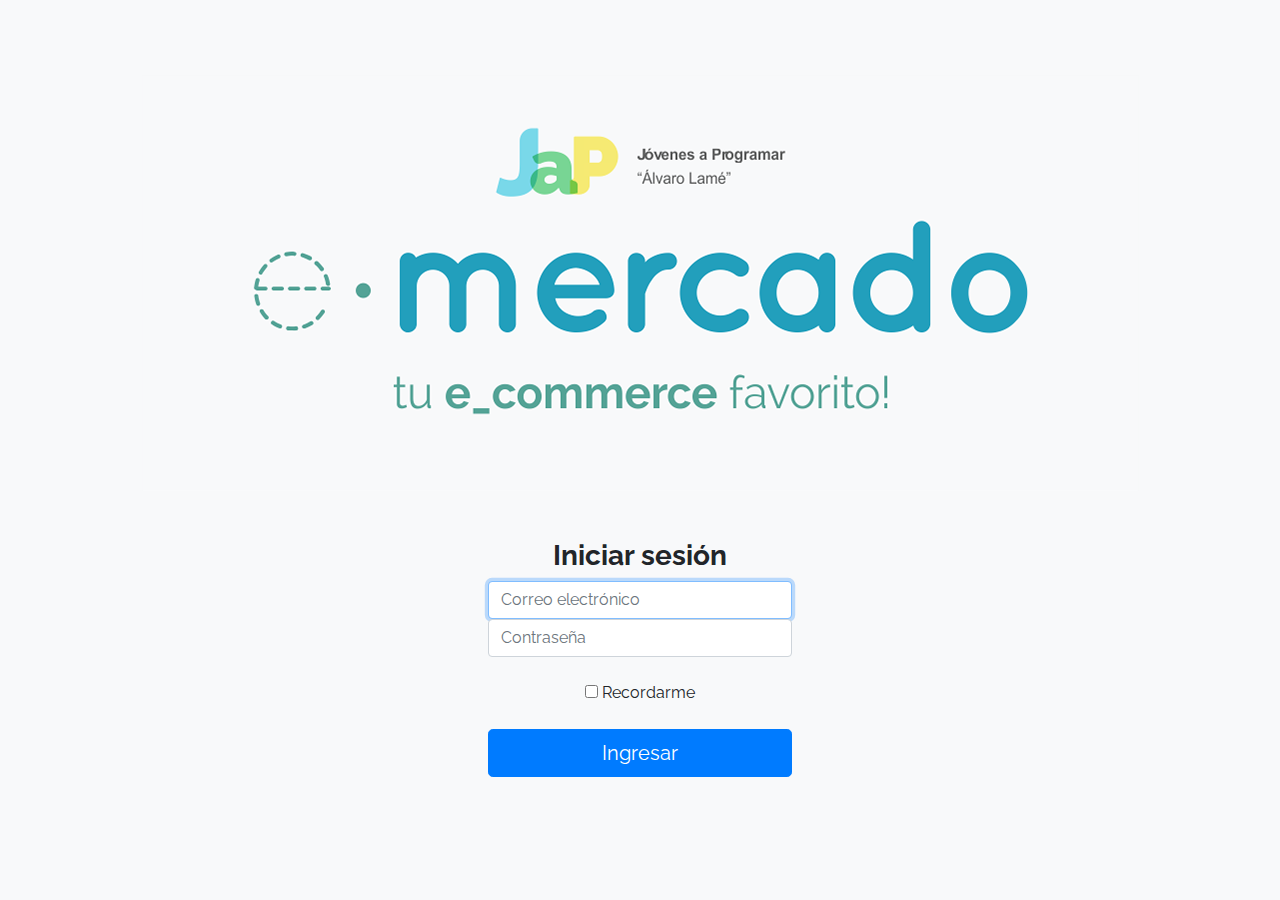
<file: index.html>
<!DOCTYPE html>
<!-- saved from url=(0049)https://getbootstrap.com/docs/4.3/examples/album/ -->
<html lang="en">

<head>
  <meta http-equiv="Content-Type" content="text/html; charset=UTF-8">
  <meta name="viewport" content="width=device-width, initial-scale=1, shrink-to-fit=no">
  <meta name="description" content="">
  <title>eMercado - Todo lo que busques está aquí</title>
  <link rel="icon" href="img/icon.png">

  <link rel="canonical" href="https://getbootstrap.com/docs/4.3/examples/album/">
  <link href="https://fonts.googleapis.com/css?family=Raleway:300,300i,400,400i,700,700i,900,900i" rel="stylesheet">
  <!-- Bootstrap core CSS -->
  <link href="css/bootstrap.min.css" rel="stylesheet">
  <link href="css/styles.css" rel="stylesheet">
  <style>
    html, body{
      height: 100%;
    }

    body {
      display: -ms-flexbox;
      display: flex;
      -ms-flex-align: center;
      align-items: center;
      padding-top: 40px;
      padding-bottom: 40px;
      background-color: #f8f9fa
;
    }

    .signin {
      width: 100%;
      max-width: 330px;
      padding: 15px;
      margin: auto;
    }
  </style>
</head>

<body class="text-center">


  
    <div class="container p-5 text-center" > 
      <form method="POST" id="signin" class="form-signin">
        <img class= "img-fluid" src="img/login.png" alt="" >

        <div style="text-align: center; width: 400px;" class="container p-5">

          <h3><b>Iniciar sesión</b></h3>
          <input type="email" id="userEmail" class="form-control" placeholder="Correo electrónico" required autofocus="">
          <input type="password" id="inputPassword" class="form-control" placeholder="Contraseña" required>
          <div class="checkbox mb-3">

            <br>
          <label>
            <input type="checkbox" value="remember-me"> Recordarme
          </label>
        </div>
      
        <button class="btn btn-lg btn-primary btn-block" type="submit" href="category-info.html">Ingresar</button>


        </div>

       
          
     
      
       
      </form>
    </div>




  <script src="js/init.js"></script>
  <script src="js/login.js"></script>
</body>
</html>
</file>
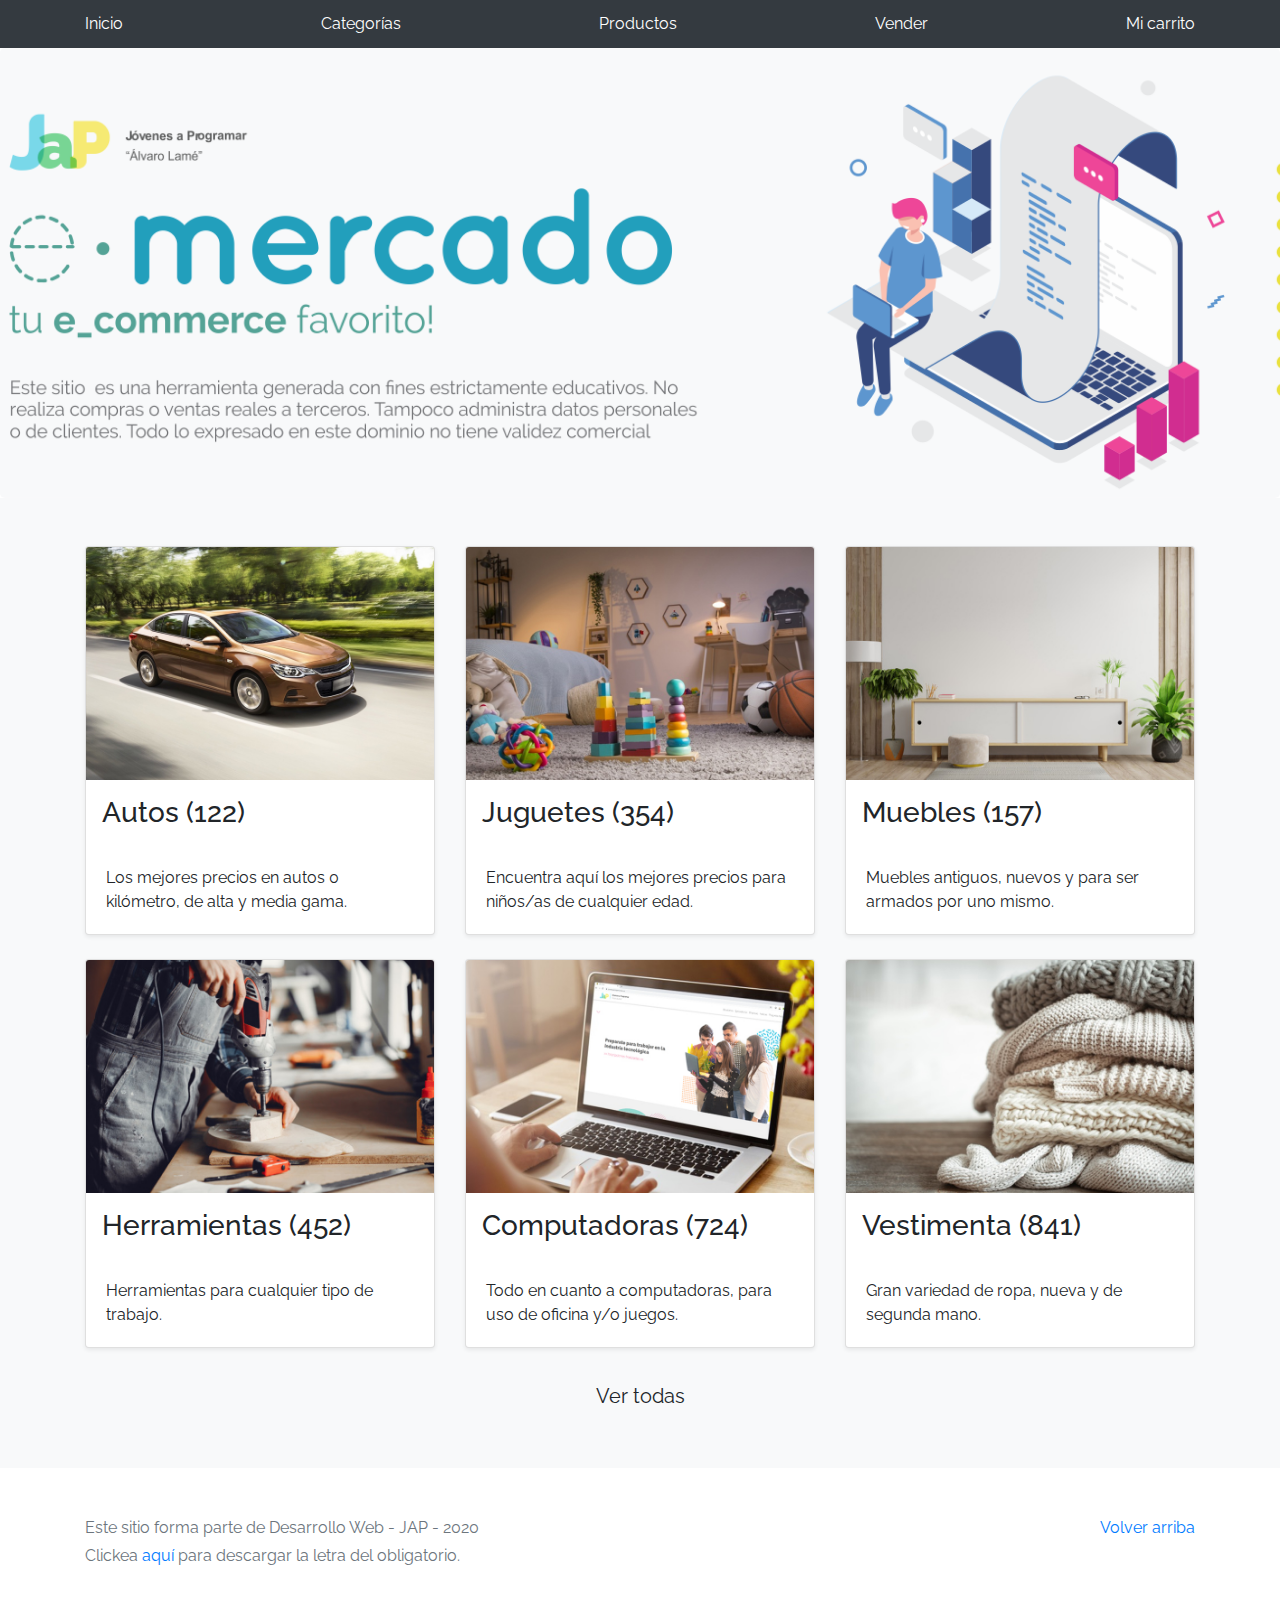
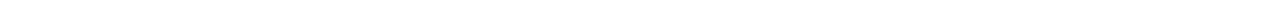
<file: Workspace+inicial/index.html>
<!DOCTYPE html>
<!-- saved from url=(0049)https://getbootstrap.com/docs/4.3/examples/album/ -->
<html lang="en">
  <head>
    <meta http-equiv="Content-Type" content="text/html; charset=UTF-8">
    <meta name="viewport" content="width=device-width, initial-scale=1, shrink-to-fit=no">
    <meta name="description" content="">
    <title>eMercado - Todo lo que busques está aquí</title>

    <link rel="canonical" href="https://getbootstrap.com/docs/4.3/examples/album/">
    <link href="https://fonts.googleapis.com/css?family=Raleway:300,300i,400,400i,700,700i,900,900i" rel="stylesheet">
    <!-- Bootstrap core CSS -->
    <link href="css/bootstrap.min.css" rel="stylesheet">
    <link href="css/styles.css" rel="stylesheet">
  </head>
  <body>
    <nav class="site-header sticky-top py-1 bg-dark">
      <div class="container d-flex flex-column flex-md-row justify-content-between">
        <a class="py-2 d-none d-md-inline-block" href="index.html">Inicio</a>
        <a class="py-2 d-none d-md-inline-block" href="categories.html">Categorías</a>
        <a class="py-2 d-none d-md-inline-block" href="products.html">Productos</a>
        <a class="py-2 d-none d-md-inline-block" href="sell.html">Vender</a>
        <a class="py-2 d-none d-md-inline-block" href="cart.html">Mi carrito</a>
      </div>
    </nav>
    <main role="main">
      <section class="jumbotron text-center">
        <div class="m-5">
          <h1></h1>
        </div>
      </section>
      <div class="album py-5 bg-light">
        <div class="container">
          <div class="row">
            <div class="col-md-4">
              <a href="categories.html" class="card mb-4 shadow-sm custom-card">
                <img class="bd-placeholder-img card-img-top"  src="img/cat1.jpg">
                <h3 class="m-3">Autos (122)</h3>
                <div class="card-body">
                  <p class="card-text">Los mejores precios en autos 0 kilómetro, de alta y media gama.</p>
                </div>
              </a>
            </div>
            <div class="col-md-4">
                <a href="categories.html" class="card mb-4 shadow-sm custom-card">
                  <img class="bd-placeholder-img card-img-top" src="img/cat2.jpg">
                  <h3 class="m-3">Juguetes (354)</h3>
                  <div class="card-body">
                    <p class="card-text">Encuentra aquí los mejores precios para niños/as de cualquier edad.</p>
                  </div>
                </a>
            </div>
            <div class="col-md-4">
                <a href="categories.html" class="card mb-4 shadow-sm custom-card">
                  <img class="bd-placeholder-img card-img-top" src="img/cat3.jpg">
                  <h3 class="m-3">Muebles (157)</h3>
                  <div class="card-body">
                    <p class="card-text">Muebles antiguos, nuevos y para ser armados por uno mismo.</p>
                  </div>
                </a>
            </div>
            <div class="col-md-4">
                <a href="categories.html" class="card mb-4 shadow-sm custom-card">
                  <img class="bd-placeholder-img card-img-top" src="img/cat4.jpg">
                  <h3 class="m-3">Herramientas (452)</h3>
                  <div class="card-body">
                    <p class="card-text">Herramientas para cualquier tipo de trabajo.</p>
                  </div>
                </a>
            </div>
            <div class="col-md-4">
                <a href="categories.html" class="card mb-4 shadow-sm custom-card">
                  <img class="bd-placeholder-img card-img-top" src="img/cat5.jpg">
                  <h3 class="m-3">Computadoras (724)</h3>
                  <div class="card-body">
                    <p class="card-text">Todo en cuanto a computadoras, para uso de oficina y/o juegos.</p>
                  </div>
                </a>
            </div>
            <div class="col-md-4">
                <a href="categories.html" class="card mb-4 shadow-sm custom-card">
                  <img class="bd-placeholder-img card-img-top" src="img/cat6.jpg">
                  <h3 class="m-3">Vestimenta (841)</h3>
                  <div class="card-body">
                    <p class="card-text">Gran variedad de ropa, nueva y de segunda mano.</p>
                  </div>
                </a>
            </div>
          </div>
          <div class="row">
              <a type="button" class="btn btn-light btn-lg btn-block" href="categories.html">Ver todas</a>
          </div>
        </div>
      </div>
    </main>
    <footer class="text-muted">
      <div class="container">
        <p class="float-right">
          <a href="#">Volver arriba</a>
        </p>
        <p>Este sitio forma parte de Desarrollo Web - JAP - 2020</p>
        <p>Clickea <a target="_blank" href="Letra.pdf">aquí</a> para descargar la letra del obligatorio.</p>
      </div>
    </footer>
    <script src="js/jquery-3.4.1.min.js"></script>
    <script src="js/bootstrap.bundle.min.js"></script>
    <script src="js/init.js"></script>
  </body>
</html>
</file>
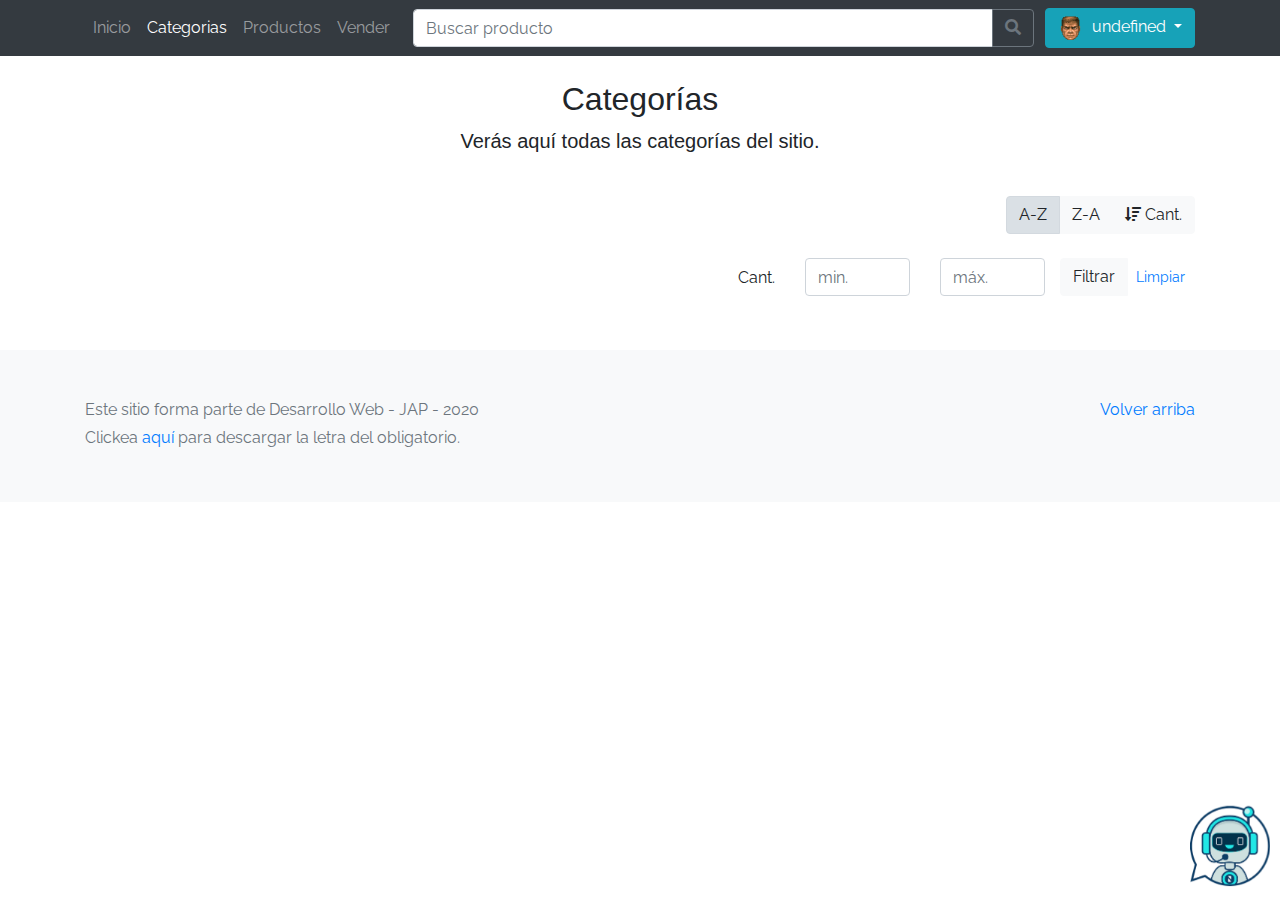
<file: categories.html>
<!DOCTYPE html>
<!-- saved from url=(0049)https://getbootstrap.com/docs/4.3/examples/album/ -->
<html lang="en">
  <head>
    <meta http-equiv="Content-Type" content="text/html; charset=UTF-8">
    <meta name="viewport" content="width=device-width, initial-scale=1, shrink-to-fit=no">
    <meta name="description" content="">
    <title>eMercado - Todo lo que busques está aquí</title>
    <link rel="icon" href="img/icon.png">

    <link rel="canonical" href="https://getbootstrap.com/docs/4.3/examples/album/">
    <link href="https://fonts.googleapis.com/css?family=Raleway:300,300i,400,400i,700,700i,900,900i" rel="stylesheet">
    <link href="css/font-awesome.min.css" rel="stylesheet">

    <link href="css/bootstrap.min.css" rel="stylesheet">
    <link href="css/styles.css" rel="stylesheet">
    <link rel="stylesheet" href="./css/main.css"> 
  </head>
  <body>
    <nav class="navbar navbar-expand-lg navbar-dark sticky-top bg-dark">
      <div class="container ">
      
      <button class="navbar-toggler" type="button" data-toggle="collapse" data-target="#navbarCollapse"
        aria-controls="navbarCollapse" aria-expanded="false" aria-label="Toggle navigation">
        <span class="navbar-toggler-icon"></span>
      </button>
  
      <div class="collapse navbar-collapse" id="navbarCollapse">
        <ul class="navbar-nav  container ">
  
          <li class="nav-item ">
            <a class="nav-link" href="home.html"> Inicio</a>
          </li>
          <li class="nav-item active">
            <a class="nav-link" href="categories.html"> Categorias</a>
          </li>
          <li class="nav-item ">
            <a class="nav-link" href="products.html"> Productos</a>
          </li>
          <li class="nav-item">
            <a class="nav-link" href="sell.html">Vender</a>
          </li>
         
          <li>
            
            
          </li>
          
        </ul>
        
        
      </div>
  
      <div style="margin-right: 1%;"  class="input-group ">
        <input id="editSearch" type="search" class="form-control" placeholder="Buscar producto" aria-label="Recipient's username" aria-describedby="button-addon2">
        <div class="input-group-append">
          <button  class="btn btn-outline-secondary" type="button" id="boton"><i class="fas fa-search"></i></button>
        </div>
      </div>
  


      <div id="searchBox" class="searchBox">
        <p></p>
        </div>



  
      <div class="dropdown">
        <button class="btn btn-info dropdown-toggle" type="button" id="dropdownMenuButton" data-toggle="dropdown" aria-haspopup="true" aria-expanded="false">
          <img src="./img/img_user.png" style="margin-right: 5px;" width="25" height="25">
          <span id="user"></span>
        </button>
        <div class="dropdown-menu" aria-labelledby="dropdownMenuButton">
          <a class="dropdown-item" href="my-profile.html">Mi perfil</a>
          <a class="dropdown-item" href="cart.html">Ver mi carrito</a>
          <a class="dropdown-item" href="index.html">Cerrar sesión</a>
        </div>
      </div>
    </div>
    </nav>
    <main role="main" class="pb-5">
        <div class="text-center p-4">
            <h2>Categorías</h2>
            <p class="lead">Verás aquí todas las categorías del sitio.</p>
        </div>
        <div class="container">
            <div class="row">
                <div class="col text-right">
                    <div class="btn-group btn-group-toggle mb-4" data-toggle="buttons">
                        <label class="btn btn-light active" id="sortAsc" >
                            <input type="radio" name="options" autocomplete="off" checked>A-Z
                        </label>
                        <label class="btn btn-light" id="sortDesc" >
                            <input type="radio" name="options" autocomplete="off">Z-A
                        </label>
                        <label class="btn btn-light" id="sortByCount" >
                            <input type="radio" name="options" autocomplete="off"><i class="fas fa-sort-amount-down mr-1"></i>Cant.
                        </label>
                    </div>
                </div>
            </div>
            <div class="row justify-content-end">
              <div class="col-md-6"></div>
                <div class="col-md-6 col-sm-12 mb-1 container">
                  <div class="row container p-0 m-0">
                    <div class="col">
                      <p class="font-weight-normal text-right my-2">Cant.</p>
                    </div>
                    <div class="col">
                      <input class="form-control" type="number" placeholder="min." id="rangeFilterCountMin">
                    </div>
                    <div class="col">
                      <input class="form-control" type="number" placeholder="máx." id="rangeFilterCountMax">
                    </div>
                    <div class="col-3 p-0">
                      <div class="btn-group" role="group">
                        <button class="btn btn-light btn-block" id="rangeFilterCount">Filtrar</button>
                        <button class="btn btn-link btn-sm" id="clearRangeFilter">Limpiar</button>
                      </div>
                    </div>
                  </div>
                </div>
            </div>
            <div class="row">
                <div class="list-group" id="cat-list-container">
                </div>
            </div>
        </div>
    </main>
    <footer class="text-muted bg-light">
      <div class="container">
        <p class="float-right">
          <a href="#">Volver arriba</a>
        </p>
        <p>Este sitio forma parte de Desarrollo Web - JAP - 2020</p>
        <p>Clickea <a target="_blank" href="Letra.pdf">aquí</a> para descargar la letra del obligatorio.</p>
      </div>

<!-- chatbot -->

<div id= "chatIcon" class="chatIcon">
  <img src="./img/bot.png" style="width: 80px;" alt="">
</div>
<div id="chatBox" class="chatBox">
  <!-- <iframe src="https://web.powerva.microsoft.com/environments/Default-d918780d-bc01-45ee-b9f6-79c34e8a9c80/bots/new_bot_f0dba308a0c84aa29dc532058355678d/webchat" frameborder="0" style="width: 100%; height: 100%;">  -->
  </div>

<!-- chatbot end -->

    </footer>
    <div id="spinner-wrapper"><div class="lds-ring"><div></div><div></div><div></div><div></div></div></div>
    <script src="js/jquery-3.4.1.min.js"></script>
    <script src="js/bootstrap.bundle.min.js"></script>
    <script src="js/init.js"></script>
   
    <script src="js/categories.js"></script>
    
    <script src="./js/chatbot.js"></script> 
    <script src="js/search.js"></script>
    <script src="js/products.js"></script>
  </body>
</html>
</file>
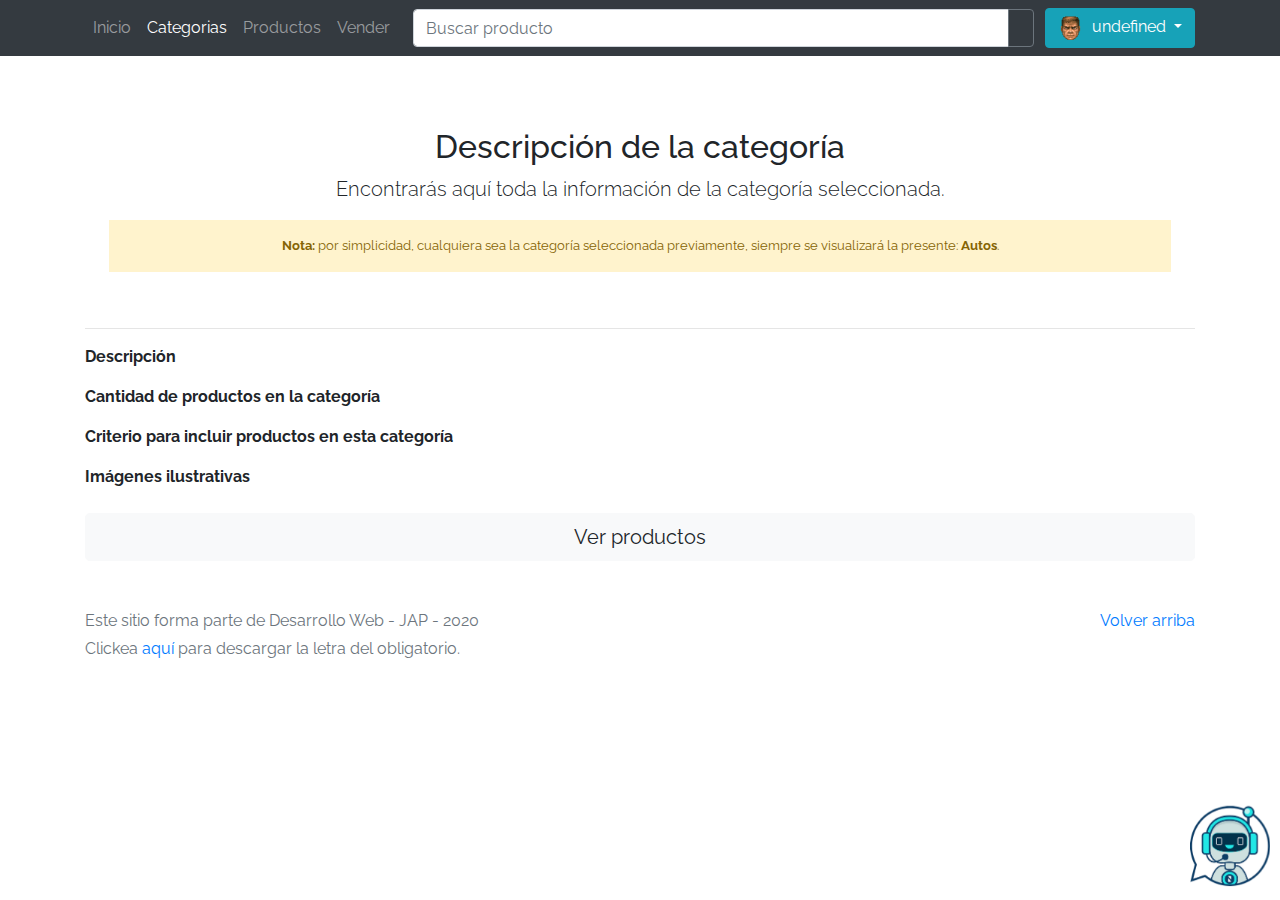
<file: category-info.html>
<!DOCTYPE html>
<!-- saved from url=(0049)https://getbootstrap.com/docs/4.3/examples/album/ -->
<html lang="en">

<head>
  <meta http-equiv="Content-Type" content="text/html; charset=UTF-8">
  <meta name="viewport" content="width=device-width, initial-scale=1, shrink-to-fit=no">
  <meta name="description" content="">
  <title>eMercado - Todo lo que busques está aquí</title>
  <link rel="icon" href="img/icon.png">

  <link rel="canonical" href="https://getbootstrap.com/docs/4.3/examples/album/">
  <link href="https://fonts.googleapis.com/css?family=Raleway:300,300i,400,400i,700,700i,900,900i" rel="stylesheet">
  <!-- Bootstrap core CSS -->
  <link href="css/bootstrap.min.css" rel="stylesheet">
  <link href="css/styles.css" rel="stylesheet">
  <link rel="stylesheet" href="./css/main.css"> 
</head>

<body>
  <nav class="navbar navbar-expand-lg navbar-dark sticky-top bg-dark">
    <div class="container ">
    
    <button class="navbar-toggler" type="button" data-toggle="collapse" data-target="#navbarCollapse"
      aria-controls="navbarCollapse" aria-expanded="false" aria-label="Toggle navigation">
      <span class="navbar-toggler-icon"></span>
    </button>

    <div class="collapse navbar-collapse" id="navbarCollapse">
      <ul class="navbar-nav  container ">

        <li class="nav-item ">
          <a class="nav-link" href="home.html"> Inicio</a>
        </li>
        <li class="nav-item active">
          <a class="nav-link" href="categories.html"> Categorias</a>
        </li>
        <li class="nav-item ">
          <a class="nav-link" href="products.html"> Productos</a>
        </li>
        <li class="nav-item">
          <a class="nav-link" href="sell.html">Vender</a>
        </li>
       
        <li>
          
          
        </li>
        
      </ul>
      
      
    </div>

    <div style="margin-right: 1%;"  class="input-group ">
      <input id="editSearch" type="search" class="form-control" placeholder="Buscar producto" aria-label="Recipient's username" aria-describedby="button-addon2">
      <div class="input-group-append">
        <button  class="btn btn-outline-secondary" type="button" id="boton"><i class="fas fa-search"></i></button>
      </div>
    </div>



    <div id="searchBox" class="searchBox">
      <p></p>
      </div>



    <div class="dropdown">
      <button class="btn btn-info dropdown-toggle" type="button" id="dropdownMenuButton" data-toggle="dropdown" aria-haspopup="true" aria-expanded="false">
        <img src="./img/img_user.png" style="margin-right: 5px;" width="25" height="25">
        <span id="user"></span>
      </button>
      <div class="dropdown-menu" aria-labelledby="dropdownMenuButton">
        <a class="dropdown-item" href="my-profile.html">Mi perfil</a>
        <a class="dropdown-item" href="cart.html">Ver mi carrito</a>
        <a class="dropdown-item" href="index.html">Cerrar sesión</a>
      </div>
    </div>
  </div>
  </nav>
  <main role="main">
    <div class="container mt-5">
      <div class="text-center p-4">
        <h2>Descripción de la categoría</h2>
        <p class="lead">Encontrarás aquí toda la información de la categoría seleccionada.</p>
        <p class="small alert-warning py-3"><strong>Nota: </strong>por simplicidad, cualquiera sea la categoría
          seleccionada previamente, siempre se visualizará la presente: <strong>Autos</strong>.</p>
      </div>
      <h3 id="categoryName"></h3>
      <hr class="my-3">
      <dl>
        <dt>Descripción</dt>
        <dd>
          <p id="categoryDescription"></p>
        </dd>

        <dt>Cantidad de productos en la categoría</dt>
        <dd>
          <p id="productCount"></p>
        </dd>

        <dt>Criterio para incluir productos en esta categoría</dt>
        <dd>
          <p id="productCriteria"></p>
        </dd>

        <dt>Imágenes ilustrativas</dt>
        <dd>
          <div class="row text-center text-lg-left pt-2" id="productImagesGallery">
          </div>
        </dd>
      </dl>
      <a type="button" class="btn btn-light btn-lg btn-block" href="products.html">Ver productos</a>
    </div>
  </main>
  <footer class="text-muted">
    <div class="container">
      <p class="float-right">
        <a href="#">Volver arriba</a>
      </p>
      <p>Este sitio forma parte de Desarrollo Web - JAP - 2020</p>
      <p>Clickea <a target="_blank" href="Letra.pdf">aquí</a> para descargar la letra del obligatorio.</p>
    </div>
  </footer>
  <div id="spinner-wrapper">
    <div class="lds-ring">
      <div></div>
      <div></div>
      <div></div>
      <div></div>
    </div>
  </div>


<!-- chatbot -->

<div id= "chatIcon" class="chatIcon">
  <img src="./img/bot.png" style="width: 80px;" alt="">
</div>
<div id="chatBox" class="chatBox">
  <!-- <iframe src="https://web.powerva.microsoft.com/environments/Default-d918780d-bc01-45ee-b9f6-79c34e8a9c80/bots/new_bot_f0dba308a0c84aa29dc532058355678d/webchat" frameborder="0" style="width: 100%; height: 100%;">  -->
  </div>

<!-- chatbot end -->



  <script src="js/jquery-3.4.1.min.js"></script>
  <script src="js/bootstrap.bundle.min.js"></script>
  <script src="js/init.js"></script>
  <script src="js/category-info.js"></script>
  <script src="./js/chatbot.js"></script> 
  <script src="js/search.js"></script>
  <script src="js/products.js"></script>
</body>

</html>
</file>
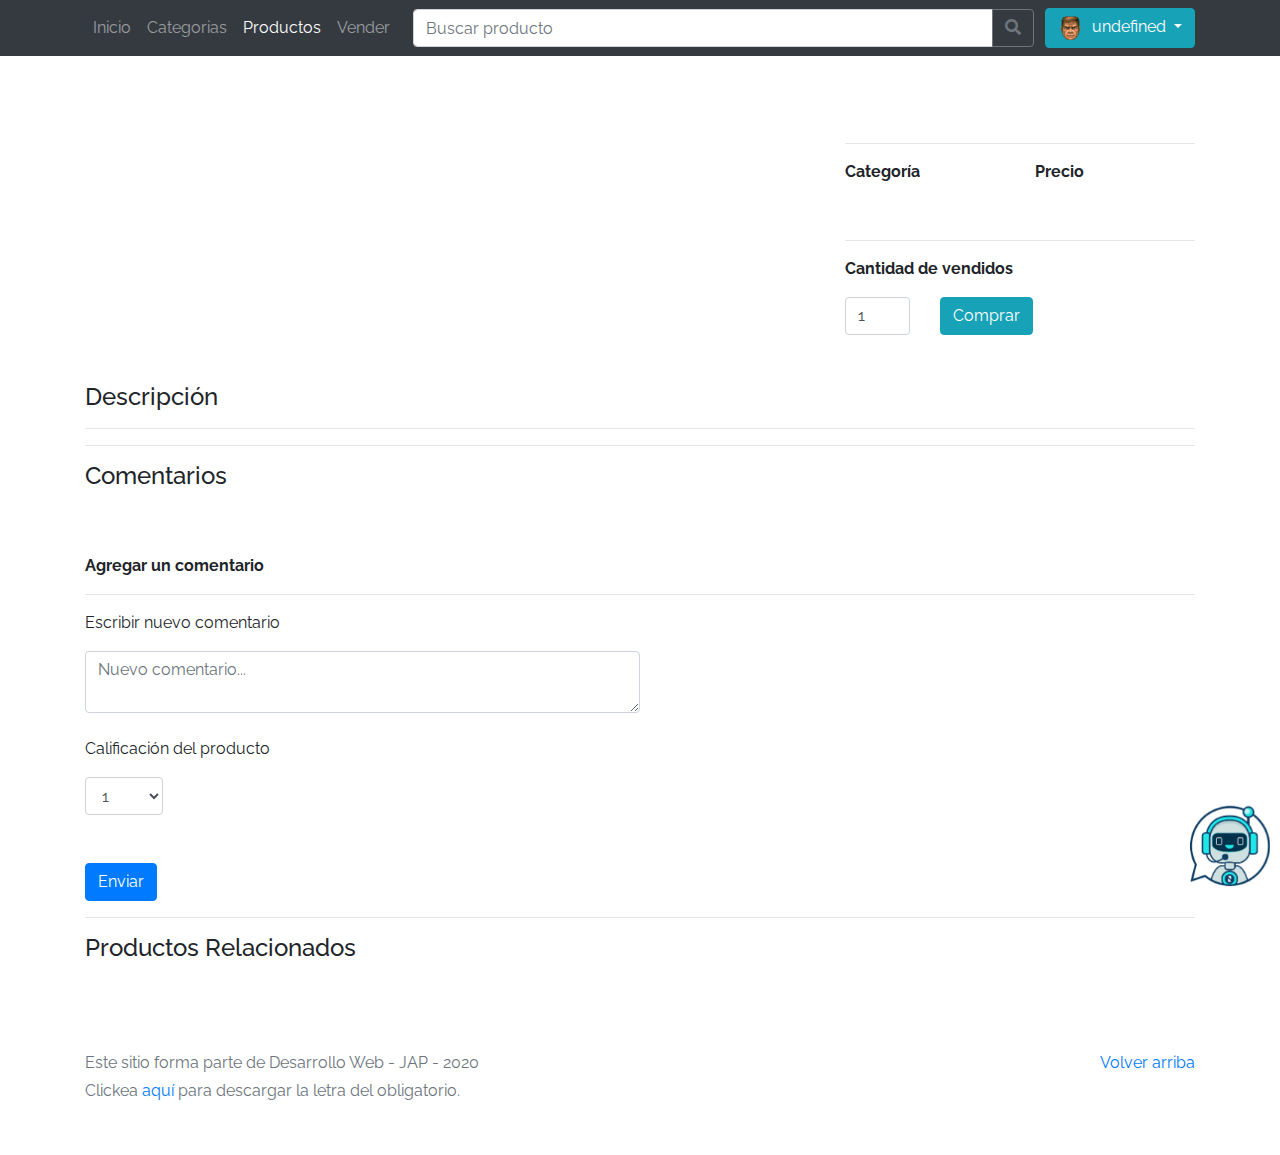
<file: product-info.html>
<!DOCTYPE html>
<!-- saved from url=(0049)https://getbootstrap.com/docs/4.3/examples/album/ -->
<html lang="en">

<head>
  <meta http-equiv="Content-Type" content="text/html; charset=UTF-8">
  <meta name="viewport" content="width=device-width, initial-scale=1, shrink-to-fit=no">
  <meta name="description" content="">
  <title>eMercado - Todo lo que busques está aquí</title>
  <link rel="icon" href="img/icon.png">

  <link rel="canonical" href="https://getbootstrap.com/docs/4.3/examples/album/">
  <link href="https://fonts.googleapis.com/css?family=Raleway:300,300i,400,400i,700,700i,900,900i" rel="stylesheet">
  <link href="css/font-awesome.min.css" rel="stylesheet">
  <link href="css/bootstrap.min.css" rel="stylesheet">
  <link href="css/styles.css" rel="stylesheet">
  <link rel="stylesheet" href="./css/main.css"> 
</head>

<body>
  <nav class="navbar navbar-expand-lg navbar-dark sticky-top bg-dark">
    <div class="container ">
    
    <button class="navbar-toggler" type="button" data-toggle="collapse" data-target="#navbarCollapse"
      aria-controls="navbarCollapse" aria-expanded="false" aria-label="Toggle navigation">
      <span class="navbar-toggler-icon"></span>
    </button>

    <div class="collapse navbar-collapse" id="navbarCollapse">
      <ul class="navbar-nav  container ">

        <li class="nav-item ">
          <a class="nav-link" href="home.html"> Inicio</a>
        </li>
        <li class="nav-item ">
          <a class="nav-link" href="categories.html"> Categorias</a>
        </li>
        <li class="nav-item active">
          <a class="nav-link" href="products.html"> Productos</a>
        </li>
        <li class="nav-item">
          <a class="nav-link" href="sell.html">Vender</a>
        </li>
       
        <li>
          
          
        </li>
        
      </ul>
      
      
    </div>

    <div style="margin-right: 1%;"  class="input-group ">
      <input id="editSearch" type="text" class="form-control" placeholder="Buscar producto" aria-label="Recipient's username" aria-describedby="button-addon2" ata-bs-toggle="tooltip" data-bs-placement="bottom" title="De momento la funcion de buscar esta disponible solo en la pagina de productos. Sentimos las moelstias">
      <div class="input-group-append">
        <button  class="btn btn-outline-secondary" type="button" id="boton" data-bs-toggle="tooltip" data-bs-placement="bottom" title="De momento la funcion de buscar esta disponible solo en la pagina de productos. Sentimos las moelstias"><i class="fas fa-search"></i></button>
      </div>
    </div>




    <div id="searchBox" class="searchBox">
      <p></p>
      </div>


    <div class="dropdown">
      <button class="btn btn-info dropdown-toggle" type="button" id="dropdownMenuButton" data-toggle="dropdown" aria-haspopup="true" aria-expanded="false">
        <img src="./img/img_user.png" style="margin-right: 5px;" width="25" height="25">
        <span id="user"></span>
      </button>
      <div class="dropdown-menu" aria-labelledby="dropdownMenuButton">
        <a class="dropdown-item" href="my-profile.html">Mi perfil</a>
        <a class="dropdown-item" href="cart.html">Ver mi carrito</a>
        <a class="dropdown-item" href="index.html">Cerrar sesión</a>
      </div>
    </div>
  </div>
  </nav>



  <div class="container mt-5">
    
<!-- carousel de imagenes del producto -->

    <div class="row align-items-start sm" >
      <div class="col-8 flex-column">
        
        <br>
        <div id="carousel2" class="container carousel slide d-block w-100" data-interval="3000"
          data-ride="carousel" style="border-radius: 20px;">
          <div class="carousel-inner" id="product_Info_Images">
          </div>
          <a class="carousel-control-prev" href="#carousel2" role="button" data-slide="prev">
            <span class="carousel-control-prev-icon" aria-hidden="true"></span>
            <span class="sr-only">Previous</span>
          </a>
          <a class="carousel-control-next" href="#carousel2" role="button" data-slide="next">
            <span class="carousel-control-next-icon" aria-hidden="true"></span>
            <span class="sr-only">Next</span>
          </a>
        </div>
        
      </div>
    
    
      
<!-- informacion del producto -->

      <div class="col-4 float-end" style="margin-top: 2%;">
        <h2 id="product_Info_Name"></h2>
        <hr class="my-3">
        <div class="row">
          <div class="col-6">
            <dt>Categoría</dt>
            <dd>
              <p id="product_Info_Category"></p>
            </dd>
          </div>

          <div class="col-6">
            <dt>Precio</dt>
            <dd>
              <p id="product_Info_Cost"></p>
            </dd>
          </div>
        </div>
        <br>


        <hr class="my-3"> 
        <dt>Cantidad de vendidos</dt>
        <dd>
          <p id="product_Info_Sold_Count"></p>
        </dd>

        <div class="row">
          <div class="col-3">
            <input class="form-control" type="number" id="numberAddImput" value="1" min="1">
          </div>
          <div class="col-9">
            <button type="button" class="btn btn-info " style=" text-align: right;"> Comprar </button>
          </div>

        </div>
      </div>
    </div>

    

    <br>
    <br>  

    <h4>Descripción</h4>
    <hr class="my-3">
      <div>
        <p id="product_Info_Description"></p>
      </div>

<!-- comentarios -->

      <hr>
      <dt> <h4>Comentarios</h4></dt>
      <dd>
        <br>
        <div id="productComments">
        </div>
      </dd>

<!-- formulario para hacer comentario -->
      <br>
      <dt>Agregar un comentario</dt>
      <hr>
      <dd>
        <div id="newComment">
          <form id="formComment">
            <p>Escribir nuevo comentario</p>
              <textarea class="form-control" id="comment" placeholder="Nuevo comentario..." style="width: 50%;" required></textarea>
            <br>
            <p>Calificación del producto</p>
            <div id="StarsComments"></div>
            <select class="form-control" name="Calificación" id="range" style="width: 7%;">
              <option value="1">1</option>
              <option value="2">2</option>
              <option value="3">3</option>
              <option value="4">4</option>
              <option value="5">5</option>
            </select>
            <br><br>
            <button class="btn btn-primary" type="submit" name="submit">Enviar</button>
          </form>
        </div>


<!-- Productos Relacionados      -->

        <hr>
        <h4>Productos Relacionados</h4>
        <br>

          <div >
            <div class="row" id="related_Products"></div>
          </div>

<!-- Fin productos Relacionados      -->


    </div>
    </div>
  <footer class="text-muted">
    <div class="container">
      <p class="float-right">
        <a href="#">Volver arriba</a>
      </p>
      <p>Este sitio forma parte de Desarrollo Web - JAP - 2020</p>
      <p>Clickea <a target="_blank" href="Letra.pdf">aquí</a> para descargar la letra del obligatorio.</p>
    </div>
  </footer>
  <div id="spinner-wrapper">
    <div class="lds-ring">
      <div></div>
      <div></div>
      <div></div>
      <div></div>
    </div>
  </div>


<!-- chatbot -->

<div id= "chatIcon" class="chatIcon">
  <img src="./img/bot.png" style="width: 80px;" alt="">
</div>
<div id="chatBox" class="chatBox">
  <!-- <iframe src="https://web.powerva.microsoft.com/environments/Default-d918780d-bc01-45ee-b9f6-79c34e8a9c80/bots/new_bot_f0dba308a0c84aa29dc532058355678d/webchat" frameborder="0" style="width: 100%; height: 100%;">  -->
  </div>

<!-- chatbot end -->



  <script src="js/jquery-3.4.1.min.js"></script>
  <script src="js/bootstrap.bundle.min.js"></script>
  <script src="js/init.js"></script>
  <script src="js/product-info.js"></script>
  <script src="./js/chatbot.js"></script> 
  <script src="js/search.js"></script>
  <script src="js/products.js"></script>
</body>

</html>
</file>
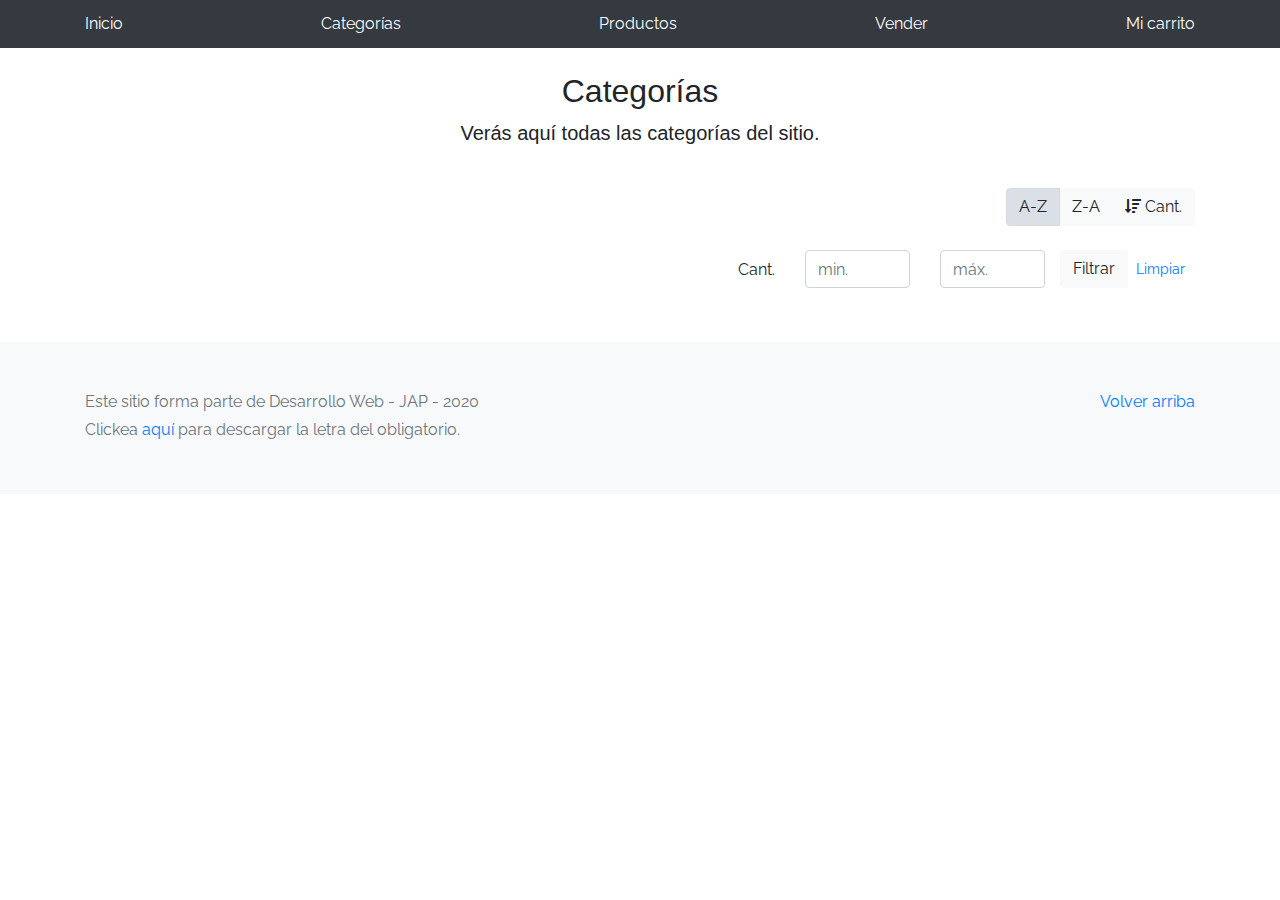
<file: Workspace+inicial/categories.html>
<!DOCTYPE html>
<!-- saved from url=(0049)https://getbootstrap.com/docs/4.3/examples/album/ -->
<html lang="en">
  <head>
    <meta http-equiv="Content-Type" content="text/html; charset=UTF-8">
    <meta name="viewport" content="width=device-width, initial-scale=1, shrink-to-fit=no">
    <meta name="description" content="">
    <title>eMercado - Todo lo que busques está aquí</title>

    <link rel="canonical" href="https://getbootstrap.com/docs/4.3/examples/album/">
    <link href="https://fonts.googleapis.com/css?family=Raleway:300,300i,400,400i,700,700i,900,900i" rel="stylesheet">
    <link href="css/font-awesome.min.css" rel="stylesheet">

    <link href="css/bootstrap.min.css" rel="stylesheet">
    <link href="css/styles.css" rel="stylesheet">
  </head>
  <body>
    <nav class="site-header sticky-top py-1 bg-dark">
      <div class="container d-flex flex-column flex-md-row justify-content-between">
        <a class="py-2 d-none d-md-inline-block" href="index.html">Inicio</a>
        <a class="py-2 d-none d-md-inline-block" href="categories.html">Categorías</a>
        <a class="py-2 d-none d-md-inline-block" href="products.html">Productos</a>
        <a class="py-2 d-none d-md-inline-block" href="sell.html">Vender</a>
        <a class="py-2 d-none d-md-inline-block" href="cart.html">Mi carrito</a>
      </div>
    </nav>
    <main role="main" class="pb-5">
        <div class="text-center p-4">
            <h2>Categorías</h2>
            <p class="lead">Verás aquí todas las categorías del sitio.</p>
        </div>
        <div class="container">
            <div class="row">
                <div class="col text-right">
                    <div class="btn-group btn-group-toggle mb-4" data-toggle="buttons">
                        <label class="btn btn-light active" id="sortAsc" >
                            <input type="radio" name="options" autocomplete="off" checked>A-Z
                        </label>
                        <label class="btn btn-light" id="sortDesc" >
                            <input type="radio" name="options" autocomplete="off">Z-A
                        </label>
                        <label class="btn btn-light" id="sortByCount" >
                            <input type="radio" name="options" autocomplete="off"><i class="fas fa-sort-amount-down mr-1"></i>Cant.
                        </label>
                    </div>
                </div>
            </div>
            <div class="row justify-content-end">
              <div class="col-md-6"></div>
                <div class="col-md-6 col-sm-12 mb-1 container">
                  <div class="row container p-0 m-0">
                    <div class="col">
                      <p class="font-weight-normal text-right my-2">Cant.</p>
                    </div>
                    <div class="col">
                      <input class="form-control" type="number" placeholder="min." id="rangeFilterCountMin">
                    </div>
                    <div class="col">
                      <input class="form-control" type="number" placeholder="máx." id="rangeFilterCountMax">
                    </div>
                    <div class="col-3 p-0">
                      <div class="btn-group" role="group">
                        <button class="btn btn-light btn-block" id="rangeFilterCount">Filtrar</button>
                        <button class="btn btn-link btn-sm" id="clearRangeFilter">Limpiar</button>
                      </div>
                    </div>
                  </div>
                </div>
            </div>
            <div class="row">
                <div class="list-group" id="cat-list-container">
                </div>
            </div>
        </div>
    </main>
    <footer class="text-muted bg-light">
      <div class="container">
        <p class="float-right">
          <a href="#">Volver arriba</a>
        </p>
        <p>Este sitio forma parte de Desarrollo Web - JAP - 2020</p>
        <p>Clickea <a target="_blank" href="Letra.pdf">aquí</a> para descargar la letra del obligatorio.</p>
      </div>
    </footer>
    <div id="spinner-wrapper"><div class="lds-ring"><div></div><div></div><div></div><div></div></div></div>
    <script src="js/jquery-3.4.1.min.js"></script>
    <script src="js/bootstrap.bundle.min.js"></script>
    <script src="js/init.js"></script>
    <script src="js/categories.js"></script>
  </body>
</html>
</file>
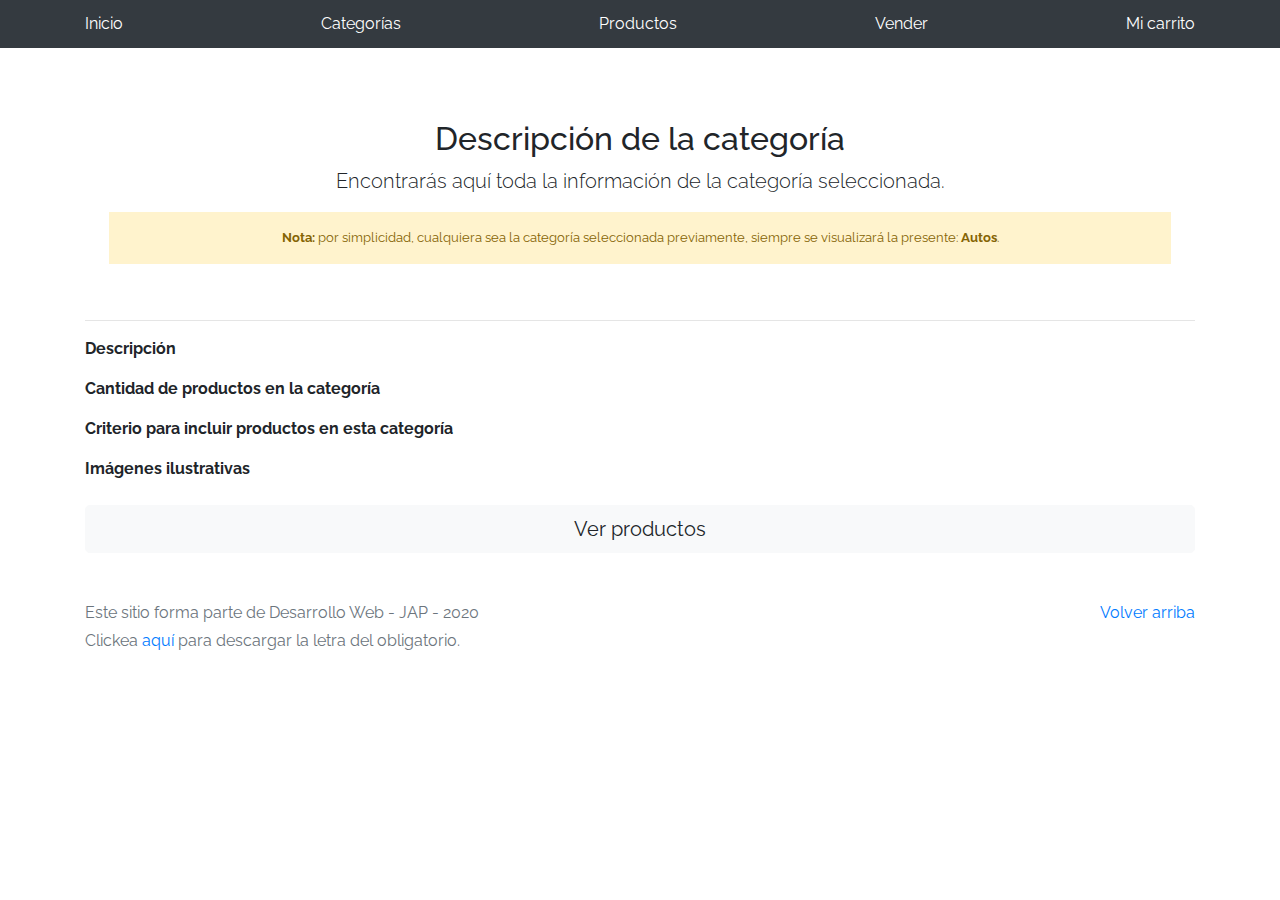
<file: Workspace+inicial/category-info.html>
<!DOCTYPE html>
<!-- saved from url=(0049)https://getbootstrap.com/docs/4.3/examples/album/ -->
<html lang="en">

<head>
  <meta http-equiv="Content-Type" content="text/html; charset=UTF-8">
  <meta name="viewport" content="width=device-width, initial-scale=1, shrink-to-fit=no">
  <meta name="description" content="">
  <title>eMercado - Todo lo que busques está aquí</title>

  <link rel="canonical" href="https://getbootstrap.com/docs/4.3/examples/album/">
  <link href="https://fonts.googleapis.com/css?family=Raleway:300,300i,400,400i,700,700i,900,900i" rel="stylesheet">
  <!-- Bootstrap core CSS -->
  <link href="css/bootstrap.min.css" rel="stylesheet">
  <link href="css/styles.css" rel="stylesheet">
</head>

<body>
  <nav class="site-header sticky-top py-1 bg-dark">
    <div class="container d-flex flex-column flex-md-row justify-content-between">
      <a class="py-2 d-none d-md-inline-block" href="index.html">Inicio</a>
      <a class="py-2 d-none d-md-inline-block" href="categories.html">Categorías</a>
      <a class="py-2 d-none d-md-inline-block" href="products.html">Productos</a>
      <a class="py-2 d-none d-md-inline-block" href="sell.html">Vender</a>
      <a class="py-2 d-none d-md-inline-block" href="cart.html">Mi carrito</a>
    </div>
  </nav>
  <main role="main">
    <div class="container mt-5">
      <div class="text-center p-4">
        <h2>Descripción de la categoría</h2>
        <p class="lead">Encontrarás aquí toda la información de la categoría seleccionada.</p>
        <p class="small alert-warning py-3"><strong>Nota: </strong>por simplicidad, cualquiera sea la categoría
          seleccionada previamente, siempre se visualizará la presente: <strong>Autos</strong>.</p>
      </div>
      <h3 id="categoryName"></h3>
      <hr class="my-3">
      <dl>
        <dt>Descripción</dt>
        <dd>
          <p id="categoryDescription"></p>
        </dd>

        <dt>Cantidad de productos en la categoría</dt>
        <dd>
          <p id="productCount"></p>
        </dd>

        <dt>Criterio para incluir productos en esta categoría</dt>
        <dd>
          <p id="productCriteria"></p>
        </dd>

        <dt>Imágenes ilustrativas</dt>
        <dd>
          <div class="row text-center text-lg-left pt-2" id="productImagesGallery">
          </div>
        </dd>
      </dl>
      <a type="button" class="btn btn-light btn-lg btn-block" href="products.html">Ver productos</a>
    </div>
  </main>
  <footer class="text-muted">
    <div class="container">
      <p class="float-right">
        <a href="#">Volver arriba</a>
      </p>
      <p>Este sitio forma parte de Desarrollo Web - JAP - 2020</p>
      <p>Clickea <a target="_blank" href="Letra.pdf">aquí</a> para descargar la letra del obligatorio.</p>
    </div>
  </footer>
  <div id="spinner-wrapper">
    <div class="lds-ring">
      <div></div>
      <div></div>
      <div></div>
      <div></div>
    </div>
  </div>
  <script src="js/jquery-3.4.1.min.js"></script>
  <script src="js/bootstrap.bundle.min.js"></script>
  <script src="js/init.js"></script>
  <script src="js/category-info.js"></script>
</body>

</html>
</file>
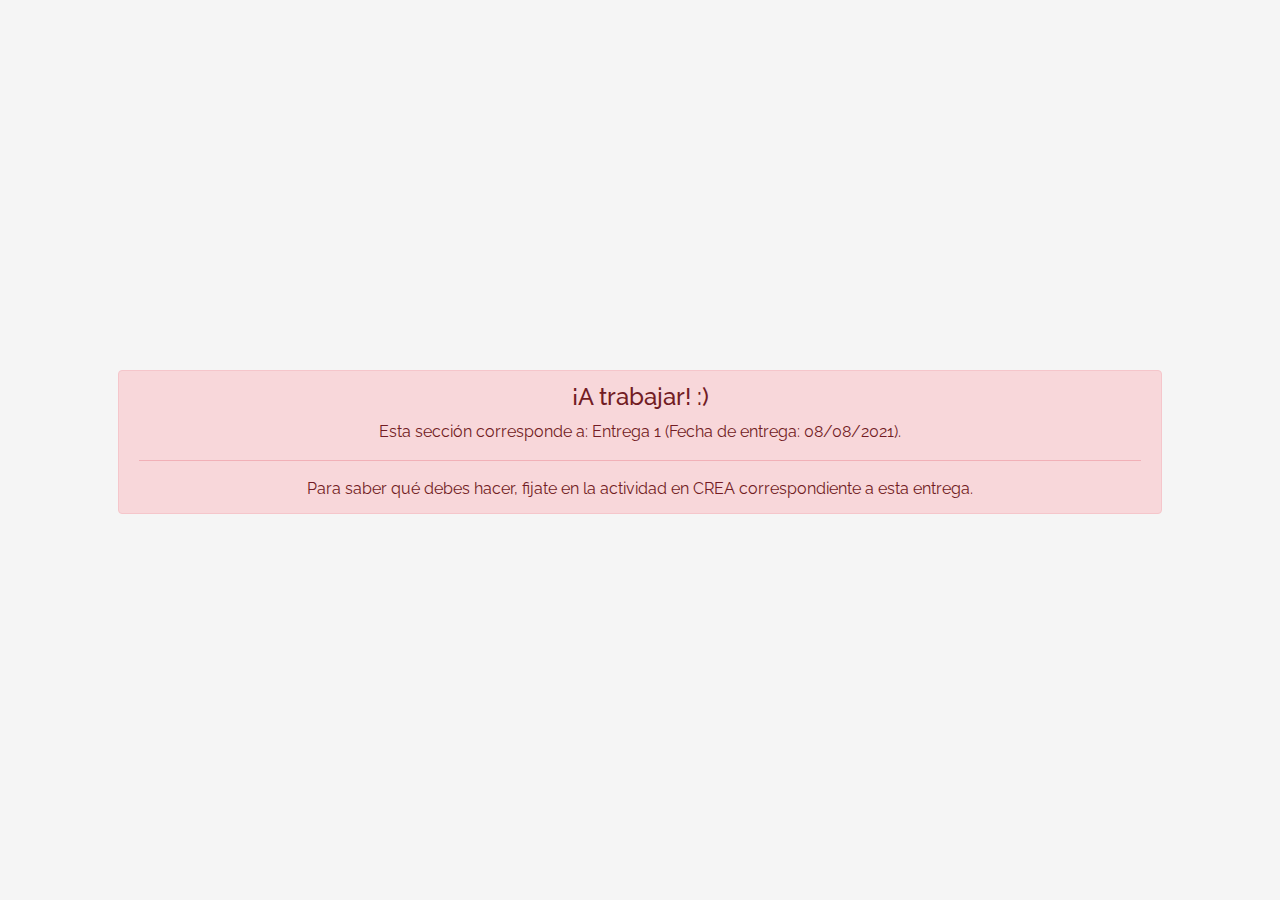
<file: Workspace+inicial/login.html>
<!DOCTYPE html>
<!-- saved from url=(0049)https://getbootstrap.com/docs/4.3/examples/album/ -->
<html lang="en">

<head>
  <meta http-equiv="Content-Type" content="text/html; charset=UTF-8">
  <meta name="viewport" content="width=device-width, initial-scale=1, shrink-to-fit=no">
  <meta name="description" content="">
  <title>eMercado - Todo lo que busques está aquí</title>

  <link rel="canonical" href="https://getbootstrap.com/docs/4.3/examples/album/">
  <link href="https://fonts.googleapis.com/css?family=Raleway:300,300i,400,400i,700,700i,900,900i" rel="stylesheet">
  <!-- Bootstrap core CSS -->
  <link href="css/bootstrap.min.css" rel="stylesheet">
  <link href="css/styles.css" rel="stylesheet">
  <style>
    html, body{
      height: 100%;
    }

    body {
      display: -ms-flexbox;
      display: flex;
      -ms-flex-align: center;
      align-items: center;
      padding-top: 40px;
      padding-bottom: 40px;
      background-color: #f5f5f5;
    }

    .signin {
      width: 100%;
      max-width: 330px;
      padding: 15px;
      margin: auto;
    }
  </style>
</head>

<body class="text-center">
  <div class="container p-5">
    <div class="alert alert-danger" role="alert" style="position: relative; width:auto; top: 0;">
      <h4 class="alert-heading">¡A trabajar! :)</h4>
      <p>Esta sección corresponde a: Entrega 1 (Fecha de entrega: 08/08/2021).</p>
      <hr>
      <p class="mb-0">Para saber qué debes hacer, fijate en la actividad en CREA correspondiente a esta entrega.</p>
    </div>
  </div>

  <script src="js/init.js"></script>
  <script src="js/login.js"></script>
</body>
</html>
</file>
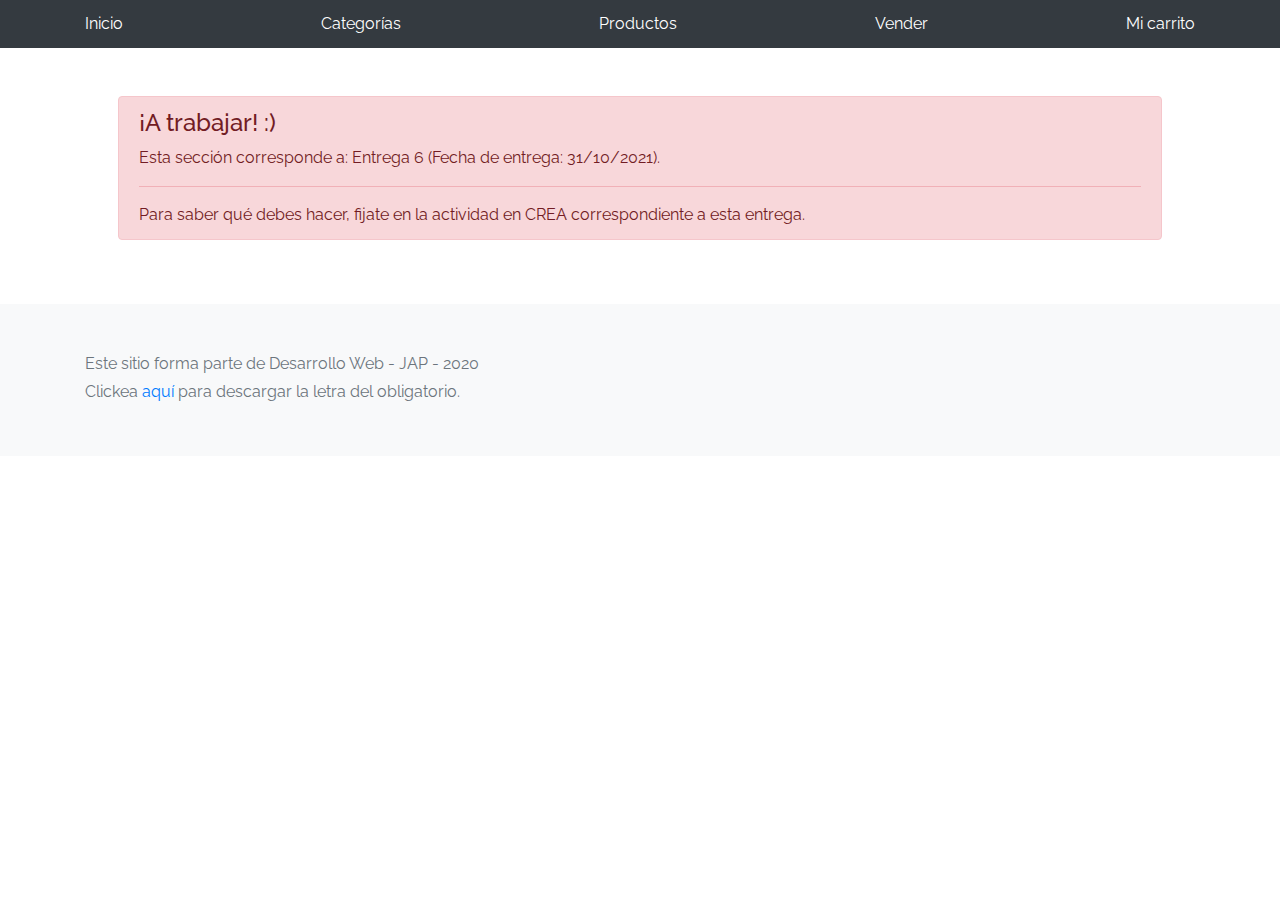
<file: Workspace+inicial/my-profile.html>
<!DOCTYPE html>
<!-- saved from url=(0049)https://getbootstrap.com/docs/4.3/examples/album/ -->
<html lang="en">

<head>
  <meta http-equiv="Content-Type" content="text/html; charset=UTF-8">

  <meta name="viewport" content="width=device-width, initial-scale=1, shrink-to-fit=no">
  <meta name="description" content="">
  <title>eMercado - Todo lo que busques está aquí</title>

  <link rel="canonical" href="https://getbootstrap.com/docs/4.3/examples/album/">
  <link href="https://fonts.googleapis.com/css?family=Raleway:300,300i,400,400i,700,700i,900,900i" rel="stylesheet">

  <style>
    .bd-placeholder-img {
      font-size: 1.125rem;
      text-anchor: middle;
      -webkit-user-select: none;
      -moz-user-select: none;
      -ms-user-select: none;
      user-select: none;
    }

    @media (min-width: 768px) {
      .bd-placeholder-img-lg {
        font-size: 3.5rem;
      }
    }
  </style>
  <link href="css/bootstrap.min.css" rel="stylesheet">
  <link href="css/styles.css" rel="stylesheet">
  <link href="css/dropzone.css" rel="stylesheet">
</head>

<body>
  <nav class="site-header sticky-top py-1 bg-dark">
    <div class="container d-flex flex-column flex-md-row justify-content-between">
      <a class="py-2 d-none d-md-inline-block" href="index.html">Inicio</a>
      <a class="py-2 d-none d-md-inline-block" href="categories.html">Categorías</a>
      <a class="py-2 d-none d-md-inline-block" href="products.html">Productos</a>
      <a class="py-2 d-none d-md-inline-block" href="sell.html">Vender</a>
      <a class="py-2 d-none d-md-inline-block" href="cart.html">Mi carrito</a>
    </div>
  </nav>
  <div class="container p-5">
    <div class="alert alert-danger" role="alert" style="position: relative; width:auto; top: 0;">
      <h4 class="alert-heading">¡A trabajar! :)</h4>
      <p>Esta sección corresponde a: Entrega 6 (Fecha de entrega: 31/10/2021).</p>
      <hr>
      <p class="mb-0">Para saber qué debes hacer, fijate en la actividad en CREA correspondiente a esta entrega.</p>
    </div>
  </div>
  <footer class="text-muted bg-light">
    <div class="container">
      <p>Este sitio forma parte de Desarrollo Web - JAP - 2020</p>
      <p>Clickea <a target="_blank" href="Letra.pdf">aquí</a> para descargar la letra del obligatorio.</p>
    </div>
  </footer>
  <div class="alert fade alert-success" role="alert" id="alertResult">
    <span id="resultSpan"></span>
    <button type="button" class="close" data-dismiss="alert" aria-label="Close">
      <span aria-hidden="true">&times;</span>
    </button>
  </div>
  <div id="spinner-wrapper">
    <div class="lds-ring">
      <div></div>
      <div></div>
      <div></div>
      <div></div>
    </div>
  </div>
  <script src="js/jquery-3.4.1.min.js"></script>
  <script src="js/bootstrap.bundle.min.js"></script>
  <script src="js/dropzone.js"></script>
  <script src="js/init.js"></script>
  <script src="js/my-profile.js"></script>
</body>

</html>
</file>
<file: css/styles.css>
.jumbotron, .card-body, .container, .site-header{
    font-family: 'Raleway', serif !important;
}

.jumbotron .display-4{
    font-weight: bold;
}

.jumbotron {
  height: 50vh;
  padding: 5em inherit;
  margin-bottom: 0;
  background-color: #53C0FB;
  background: url('../img/cover_back.png');
  background-size: cover;
  background-position: center;
  background-repeat: no-repeat;
  color: black;
  font-weight: bold;
}

@media (min-width: 768px) {
  .jumbotron {
    padding-top: 6rem;
    padding-bottom: 6rem;
  }
}

.jumbotron p:last-child {
  margin-bottom: 0;
}

.jumbotron-heading {
  font-weight: 300;
}

.jumbotron .container {
  max-width: 40rem;
  background-color: rgba(255, 255, 255, 0.5);
  border-radius: 10px;
  text-shadow: 1px 1px 2px grey;
}

.jumbotron .lead{
  font-size: 38px;
}

footer {
  padding-top: 3rem;
  padding-bottom: 3rem;
}

footer p {
  margin-bottom: .25rem;
}

.site-header a {
  color: white;
  transition: ease-in-out color .15s;
}

.light-text {
  color: white;
}

.site-header .dropdown-menu a {
  color: black;
}

.dropzone{
  border: 2px dashed #0087F7;
  border-radius: 5px;
  background: white;
}

.alert{
  position: fixed;
  top:80px;
  width: 50%;
  left: 50%;
  transform: translate(-50%, 0);
}

.lds-ring {
  display: inline-block;
  position: relative;
  width: 64px;
  height: 64px;
  top:50%;
  left: 50%;
}
.lds-ring div {
  box-sizing: border-box;
  display: block;
  position: absolute;
  width: 51px;
  height: 51px;
  margin: 6px;
  border: 6px solid #fff;
  border-radius: 50%;
  animation: lds-ring 1.2s cubic-bezier(0.5, 0, 0.5, 1) infinite;
  border-color: #fff transparent transparent transparent;
}
.lds-ring div:nth-child(1) {
  animation-delay: -0.45s;
}
.lds-ring div:nth-child(2) {
  animation-delay: -0.3s;
}
.lds-ring div:nth-child(3) {
  animation-delay: -0.15s;
}
@keyframes lds-ring {
  0% {
    transform: rotate(0deg);
  }
  100% {
    transform: rotate(360deg);
  }
}

#spinner-wrapper{
  position: fixed;
  background-color: rgba(0,0,0,0.5);
  width:100%;
  height: 100%;
  top:0;
  left:0;
  z-index: 1021;
  display: none;
}

a.custom-card,
a.custom-card:hover {
  color: inherit;
  text-decoration: inherit;
}

.checked {
  color: orange;
}
</file>
<file: Workspace+inicial/css/styles.css>
.jumbotron, .card-body, .container, .site-header{
    font-family: 'Raleway', serif !important;
}

.jumbotron .display-4{
    font-weight: bold;
}

.jumbotron {
  height: 50vh;
  padding: 5em inherit;
  margin-bottom: 0;
  background-color: #53C0FB;
  background: url('../img/cover_back.png');
  background-size: cover;
  background-position: center;
  background-repeat: no-repeat;
  color: black;
  font-weight: bold;
}

@media (min-width: 768px) {
  .jumbotron {
    padding-top: 6rem;
    padding-bottom: 6rem;
  }
}

.jumbotron p:last-child {
  margin-bottom: 0;
}

.jumbotron-heading {
  font-weight: 300;
}

.jumbotron .container {
  max-width: 40rem;
  background-color: rgba(255, 255, 255, 0.5);
  border-radius: 10px;
  text-shadow: 1px 1px 2px grey;
}

.jumbotron .lead{
  font-size: 38px;
}

footer {
  padding-top: 3rem;
  padding-bottom: 3rem;
}

footer p {
  margin-bottom: .25rem;
}

.site-header a {
  color: white;
  transition: ease-in-out color .15s;
}

.light-text {
  color: white;
}

.site-header .dropdown-menu a {
  color: black;
}

.dropzone{
  border: 2px dashed #0087F7;
  border-radius: 5px;
  background: white;
}

.alert{
  position: fixed;
  top:80px;
  width: 50%;
  left: 50%;
  transform: translate(-50%, 0);
}

.lds-ring {
  display: inline-block;
  position: relative;
  width: 64px;
  height: 64px;
  top:50%;
  left: 50%;
}
.lds-ring div {
  box-sizing: border-box;
  display: block;
  position: absolute;
  width: 51px;
  height: 51px;
  margin: 6px;
  border: 6px solid #fff;
  border-radius: 50%;
  animation: lds-ring 1.2s cubic-bezier(0.5, 0, 0.5, 1) infinite;
  border-color: #fff transparent transparent transparent;
}
.lds-ring div:nth-child(1) {
  animation-delay: -0.45s;
}
.lds-ring div:nth-child(2) {
  animation-delay: -0.3s;
}
.lds-ring div:nth-child(3) {
  animation-delay: -0.15s;
}
@keyframes lds-ring {
  0% {
    transform: rotate(0deg);
  }
  100% {
    transform: rotate(360deg);
  }
}

#spinner-wrapper{
  position: fixed;
  background-color: rgba(0,0,0,0.5);
  width:100%;
  height: 100%;
  top:0;
  left:0;
  z-index: 1021;
  display: none;
}

a.custom-card,
a.custom-card:hover {
  color: inherit;
  text-decoration: inherit;
}

.checked {
  color: orange;
}
</file>
<file: css/main.css>
.chatIcon{
    
    position: fixed;
    right: 10px;
    bottom: 0;
    font-size: 80px;
    color: #fff;
    cursor: pointer;
    z-index: 1000;

}

.chatBox{
    
    border-style: solid;
    position: fixed;
    right: 20px;
    bottom: 100px;
    width: 350px;
    height: 50vh;
    z-index: 1000;
    border-width: 3px;
    border-color: rgba(34,159,188,255);
    border-radius: 11px;
    
    transition: all 0.3s ease-out;
    transform: scaleY(0);
    background-color: rgba(34,159,188,255);
    
}

.chatBox.active{
    transform: scaleY(1);

}

.searchBox{
    
    /* border-style: solid; */
    position: fixed;
    right: 32%;
    bottom: 45%;
    width: 30%;
    height: 50vh;
    z-index: 500;
    /* border-width: 3px; */
    /* border-color: rgba(255,255,255); */
    /* border-radius: 11px; */
    
    /* transition: all 0.1s ease-out; */
    transform: scaleY(0);
    /* background-color: rgba(255,255,255); */
    
    
}

.searchBox.active{
    transform: scaleY(1);

}
</file>
<file: Workspace+inicial/css/dropzone.css>
/*
 * The MIT License
 * Copyright (c) 2012 Matias Meno <m@tias.me>
 */
.dropzone, .dropzone * {
  box-sizing: border-box; }

.dropzone {
  position: relative; }
  .dropzone .dz-preview {
    position: relative;
    display: inline-block;
    width: 120px;
    margin: 0.5em; }
    .dropzone .dz-preview .dz-progress {
      display: block;
      height: 15px;
      border: 1px solid #aaa; }
      .dropzone .dz-preview .dz-progress .dz-upload {
        display: block;
        height: 100%;
        width: 0;
        background: green; }
    .dropzone .dz-preview .dz-error-message {
      color: red;
      display: none; }
    .dropzone .dz-preview.dz-error .dz-error-message, .dropzone .dz-preview.dz-error .dz-error-mark {
      display: block; }
    .dropzone .dz-preview.dz-success .dz-success-mark {
      display: block; }
    .dropzone .dz-preview .dz-error-mark, .dropzone .dz-preview .dz-success-mark {
      position: absolute;
      display: none;
      left: 30px;
      top: 30px;
      width: 54px;
      height: 58px;
      left: 50%;
      margin-left: -27px; }

@-webkit-keyframes passing-through {
  0% {
    opacity: 0;
    -webkit-transform: translateY(40px);
    -moz-transform: translateY(40px);
    -ms-transform: translateY(40px);
    -o-transform: translateY(40px);
    transform: translateY(40px); }
  30%, 70% {
    opacity: 1;
    -webkit-transform: translateY(0px);
    -moz-transform: translateY(0px);
    -ms-transform: translateY(0px);
    -o-transform: translateY(0px);
    transform: translateY(0px); }
  100% {
    opacity: 0;
    -webkit-transform: translateY(-40px);
    -moz-transform: translateY(-40px);
    -ms-transform: translateY(-40px);
    -o-transform: translateY(-40px);
    transform: translateY(-40px); } }
@-moz-keyframes passing-through {
  0% {
    opacity: 0;
    -webkit-transform: translateY(40px);
    -moz-transform: translateY(40px);
    -ms-transform: translateY(40px);
    -o-transform: translateY(40px);
    transform: translateY(40px); }
  30%, 70% {
    opacity: 1;
    -webkit-transform: translateY(0px);
    -moz-transform: translateY(0px);
    -ms-transform: translateY(0px);
    -o-transform: translateY(0px);
    transform: translateY(0px); }
  100% {
    opacity: 0;
    -webkit-transform: translateY(-40px);
    -moz-transform: translateY(-40px);
    -ms-transform: translateY(-40px);
    -o-transform: translateY(-40px);
    transform: translateY(-40px); } }
@keyframes passing-through {
  0% {
    opacity: 0;
    -webkit-transform: translateY(40px);
    -moz-transform: translateY(40px);
    -ms-transform: translateY(40px);
    -o-transform: translateY(40px);
    transform: translateY(40px); }
  30%, 70% {
    opacity: 1;
    -webkit-transform: translateY(0px);
    -moz-transform: translateY(0px);
    -ms-transform: translateY(0px);
    -o-transform: translateY(0px);
    transform: translateY(0px); }
  100% {
    opacity: 0;
    -webkit-transform: translateY(-40px);
    -moz-transform: translateY(-40px);
    -ms-transform: translateY(-40px);
    -o-transform: translateY(-40px);
    transform: translateY(-40px); } }
@-webkit-keyframes slide-in {
  0% {
    opacity: 0;
    -webkit-transform: translateY(40px);
    -moz-transform: translateY(40px);
    -ms-transform: translateY(40px);
    -o-transform: translateY(40px);
    transform: translateY(40px); }
  30% {
    opacity: 1;
    -webkit-transform: translateY(0px);
    -moz-transform: translateY(0px);
    -ms-transform: translateY(0px);
    -o-transform: translateY(0px);
    transform: translateY(0px); } }
@-moz-keyframes slide-in {
  0% {
    opacity: 0;
    -webkit-transform: translateY(40px);
    -moz-transform: translateY(40px);
    -ms-transform: translateY(40px);
    -o-transform: translateY(40px);
    transform: translateY(40px); }
  30% {
    opacity: 1;
    -webkit-transform: translateY(0px);
    -moz-transform: translateY(0px);
    -ms-transform: translateY(0px);
    -o-transform: translateY(0px);
    transform: translateY(0px); } }
@keyframes slide-in {
  0% {
    opacity: 0;
    -webkit-transform: translateY(40px);
    -moz-transform: translateY(40px);
    -ms-transform: translateY(40px);
    -o-transform: translateY(40px);
    transform: translateY(40px); }
  30% {
    opacity: 1;
    -webkit-transform: translateY(0px);
    -moz-transform: translateY(0px);
    -ms-transform: translateY(0px);
    -o-transform: translateY(0px);
    transform: translateY(0px); } }
@-webkit-keyframes pulse {
  0% {
    -webkit-transform: scale(1);
    -moz-transform: scale(1);
    -ms-transform: scale(1);
    -o-transform: scale(1);
    transform: scale(1); }
  10% {
    -webkit-transform: scale(1.1);
    -moz-transform: scale(1.1);
    -ms-transform: scale(1.1);
    -o-transform: scale(1.1);
    transform: scale(1.1); }
  20% {
    -webkit-transform: scale(1);
    -moz-transform: scale(1);
    -ms-transform: scale(1);
    -o-transform: scale(1);
    transform: scale(1); } }
@-moz-keyframes pulse {
  0% {
    -webkit-transform: scale(1);
    -moz-transform: scale(1);
    -ms-transform: scale(1);
    -o-transform: scale(1);
    transform: scale(1); }
  10% {
    -webkit-transform: scale(1.1);
    -moz-transform: scale(1.1);
    -ms-transform: scale(1.1);
    -o-transform: scale(1.1);
    transform: scale(1.1); }
  20% {
    -webkit-transform: scale(1);
    -moz-transform: scale(1);
    -ms-transform: scale(1);
    -o-transform: scale(1);
    transform: scale(1); } }
@keyframes pulse {
  0% {
    -webkit-transform: scale(1);
    -moz-transform: scale(1);
    -ms-transform: scale(1);
    -o-transform: scale(1);
    transform: scale(1); }
  10% {
    -webkit-transform: scale(1.1);
    -moz-transform: scale(1.1);
    -ms-transform: scale(1.1);
    -o-transform: scale(1.1);
    transform: scale(1.1); }
  20% {
    -webkit-transform: scale(1);
    -moz-transform: scale(1);
    -ms-transform: scale(1);
    -o-transform: scale(1);
    transform: scale(1); } }
#file-upload, #file-upload * {
  box-sizing: border-box; }

#file-upload {
  min-height: 150px;
  border: 2px dashed silver;
  border-radius: 5px;
  background: white;
margin-bottom: 10px;}
  #file-upload.dz-clickable {
    cursor: pointer; }
    #file-upload.dz-clickable * {
      cursor: default; }
    #file-upload.dz-clickable .dz-message, #file-upload.dz-clickable .dz-message * {
      cursor: pointer; }
  #file-upload.dz-started .dz-message {
    display: none; }
  #file-upload.dz-drag-hover {
    border-style: solid; }
    #file-upload.dz-drag-hover .dz-message {
      opacity: 0.5; }
  #file-upload .dz-message {
    text-align: center;
    margin: 4em 0; }
  #file-upload .dz-preview {
    position: relative;
    display: inline-block;
    vertical-align: top;
    margin: 16px;
    min-height: 100px; }
    #file-upload .dz-preview:hover {
      z-index: 1000; }
      #file-upload .dz-preview:hover .dz-details {
        opacity: 1; }
    #file-upload .dz-preview.dz-file-preview .dz-image {
      border-radius: 20px;
      background: #999;
      background: linear-gradient(to bottom, #eee, #ddd); }
    #file-upload .dz-preview.dz-file-preview .dz-details {
      opacity: 1; }
    #file-upload .dz-preview.dz-image-preview {
      background: white; }
      #file-upload .dz-preview.dz-image-preview .dz-details {
        -webkit-transition: opacity 0.2s linear;
        -moz-transition: opacity 0.2s linear;
        -ms-transition: opacity 0.2s linear;
        -o-transition: opacity 0.2s linear;
        transition: opacity 0.2s linear; }
    #file-upload .dz-preview .dz-remove {
      font-size: 14px;
      text-align: center;
      display: block;
      cursor: pointer;
      border: none; }
      #file-upload .dz-preview .dz-remove:hover {
        text-decoration: underline; }
    #file-upload .dz-preview:hover .dz-details {
      opacity: 1; }
    #file-upload .dz-preview .dz-details {
      z-index: 20;
      position: absolute;
      top: 0;
      left: 0;
      opacity: 0;
      font-size: 13px;
      min-width: 100%;
      max-width: 100%;
      padding: 2em 1em;
      text-align: center;
      color: rgba(0, 0, 0, 0.9);
      line-height: 150%; }
      #file-upload .dz-preview .dz-details .dz-size {
        margin-bottom: 1em;
        font-size: 16px; }
      #file-upload .dz-preview .dz-details .dz-filename {
        white-space: nowrap; }
        #file-upload .dz-preview .dz-details .dz-filename:hover span {
          border: 1px solid rgba(200, 200, 200, 0.8);
          background-color: rgba(255, 255, 255, 0.8); }
        #file-upload .dz-preview .dz-details .dz-filename:not(:hover) {
          overflow: hidden;
          text-overflow: ellipsis; }
          #file-upload .dz-preview .dz-details .dz-filename:not(:hover) span {
            border: 1px solid transparent; }
      #file-upload .dz-preview .dz-details .dz-filename span, #file-upload .dz-preview .dz-details .dz-size span {
        background-color: rgba(255, 255, 255, 0.4);
        padding: 0 0.4em;
        border-radius: 3px; }
    #file-upload .dz-preview:hover .dz-image img {
      -webkit-transform: scale(1.05, 1.05);
      -moz-transform: scale(1.05, 1.05);
      -ms-transform: scale(1.05, 1.05);
      -o-transform: scale(1.05, 1.05);
      transform: scale(1.05, 1.05);
      -webkit-filter: blur(8px);
      filter: blur(8px); }
    #file-upload .dz-preview .dz-image {
      border-radius: 20px;
      overflow: hidden;
      width: 120px;
      height: 120px;
      position: relative;
      display: block;
      z-index: 10; }
      #file-upload .dz-preview .dz-image img {
        display: block; }
    #file-upload .dz-preview.dz-success .dz-success-mark {
      -webkit-animation: passing-through 3s cubic-bezier(0.77, 0, 0.175, 1);
      -moz-animation: passing-through 3s cubic-bezier(0.77, 0, 0.175, 1);
      -ms-animation: passing-through 3s cubic-bezier(0.77, 0, 0.175, 1);
      -o-animation: passing-through 3s cubic-bezier(0.77, 0, 0.175, 1);
      animation: passing-through 3s cubic-bezier(0.77, 0, 0.175, 1); }
    #file-upload .dz-preview.dz-error .dz-error-mark {
      opacity: 1;
      -webkit-animation: slide-in 3s cubic-bezier(0.77, 0, 0.175, 1);
      -moz-animation: slide-in 3s cubic-bezier(0.77, 0, 0.175, 1);
      -ms-animation: slide-in 3s cubic-bezier(0.77, 0, 0.175, 1);
      -o-animation: slide-in 3s cubic-bezier(0.77, 0, 0.175, 1);
      animation: slide-in 3s cubic-bezier(0.77, 0, 0.175, 1); }
    #file-upload .dz-preview .dz-success-mark, #file-upload .dz-preview .dz-error-mark {
      pointer-events: none;
      opacity: 0;
      z-index: 500;
      position: absolute;
      display: block;
      top: 50%;
      left: 50%;
      margin-left: -27px;
      margin-top: -27px; }
      #file-upload .dz-preview .dz-success-mark svg, #file-upload .dz-preview .dz-error-mark svg {
        display: block;
        width: 54px;
        height: 54px; }
    #file-upload .dz-preview.dz-processing .dz-progress {
      opacity: 1;
      -webkit-transition: all 0.2s linear;
      -moz-transition: all 0.2s linear;
      -ms-transition: all 0.2s linear;
      -o-transition: all 0.2s linear;
      transition: all 0.2s linear; }
    #file-upload .dz-preview.dz-complete .dz-progress {
      opacity: 0;
      -webkit-transition: opacity 0.4s ease-in;
      -moz-transition: opacity 0.4s ease-in;
      -ms-transition: opacity 0.4s ease-in;
      -o-transition: opacity 0.4s ease-in;
      transition: opacity 0.4s ease-in; }
    #file-upload .dz-preview:not(.dz-processing) .dz-progress {
      -webkit-animation: pulse 6s ease infinite;
      -moz-animation: pulse 6s ease infinite;
      -ms-animation: pulse 6s ease infinite;
      -o-animation: pulse 6s ease infinite;
      animation: pulse 6s ease infinite; }
    #file-upload .dz-preview .dz-progress {
      opacity: 1;
      z-index: 1000;
      pointer-events: none;
      position: absolute;
      height: 16px;
      left: 50%;
      top: 50%;
      margin-top: -8px;
      width: 80px;
      margin-left: -40px;
      background: rgba(255, 255, 255, 0.9);
      -webkit-transform: scale(1);
      border-radius: 8px;
      overflow: hidden; }
      #file-upload .dz-preview .dz-progress .dz-upload {
        background: #333;
        background: linear-gradient(to bottom, #666, #444);
        position: absolute;
        top: 0;
        left: 0;
        bottom: 0;
        width: 0;
        -webkit-transition: width 300ms ease-in-out;
        -moz-transition: width 300ms ease-in-out;
        -ms-transition: width 300ms ease-in-out;
        -o-transition: width 300ms ease-in-out;
        transition: width 300ms ease-in-out; }
    #file-upload .dz-preview.dz-error .dz-error-message {
      display: block; }
    #file-upload .dz-preview.dz-error:hover .dz-error-message {
      opacity: 1;
      pointer-events: auto; }
    #file-upload .dz-preview .dz-error-message {
      pointer-events: none;
      z-index: 1000;
      position: absolute;
      display: block;
      display: none;
      opacity: 0;
      -webkit-transition: opacity 0.3s ease;
      -moz-transition: opacity 0.3s ease;
      -ms-transition: opacity 0.3s ease;
      -o-transition: opacity 0.3s ease;
      transition: opacity 0.3s ease;
      border-radius: 8px;
      font-size: 13px;
      top: 130px;
      left: -10px;
      width: 140px;
      background: #be2626;
      background: linear-gradient(to bottom, #be2626, #a92222);
      padding: 0.5em 1.2em;
      color: white; }
      #file-upload .dz-preview .dz-error-message:after {
        content: '';
        position: absolute;
        top: -6px;
        left: 64px;
        width: 0;
        height: 0;
        border-left: 6px solid transparent;
        border-right: 6px solid transparent;
        border-bottom: 6px solid #be2626; }

#file-upload .dz-preview.dz-error .dz-error-message, #file-upload .dz-preview.dz-error .dz-error-mark{
  display: none;
}
</file>
